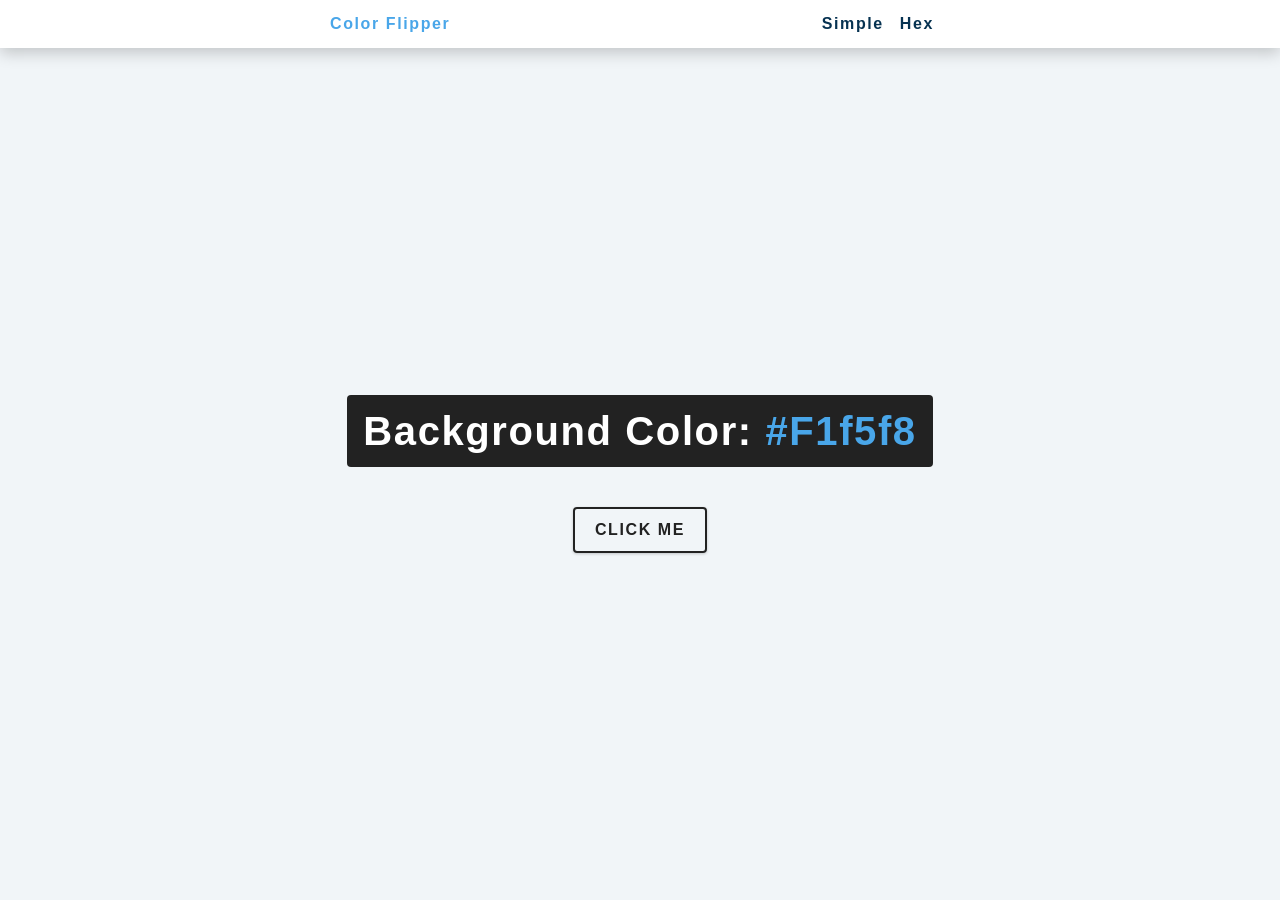
<file: 01-color-flipper/setup/index.html>
<!DOCTYPE html>
<html lang="en">
  <head>
    <meta charset="UTF-8" />
    <meta name="viewport" content="width=device-width, initial-scale=1.0" />
    <title>Color Flipper || Simple</title>

    <!-- styles -->
    <link rel="stylesheet" href="styles.css" />
  </head>
  <body>
    <nav>
      <div class="nav-center">
        <h4>Color Flipper</h4>
        <ul class="nav-links">
          <li>
            <a href="index.html">simple</a>
          </li>
          <li>
            <a href="hex.html">hex</a>
          </li>
        </ul>
      </div>
    </nav>
    <main>
      <div class="container">
        <h2 class="">background color: <span class="color">#f1f5f8</span></h2>
        <button class="btn btn-hero" id="btn">
          Click me
        </button>
      </div>
    </main>
    <!-- javascript -->
    <script src="app.js"></script>
  </body>
</html>
</file>
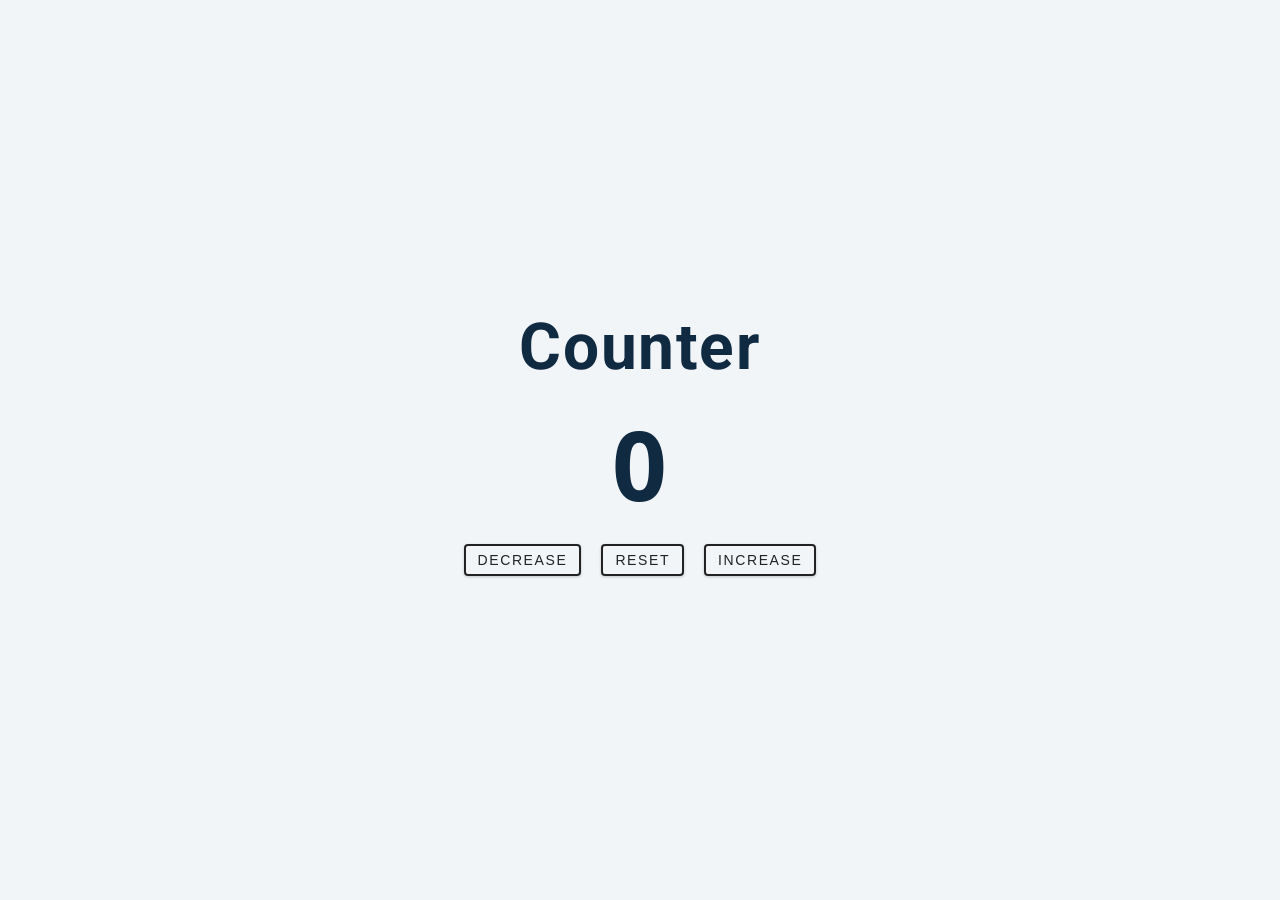
<file: 02-counter/setup/index.html>
<!DOCTYPE html>
<html lang="en">
  <head>
    <meta charset="UTF-8" />
    <meta name="viewport" content="width=device-width, initial-scale=1.0" />
    <title>Counter</title>

    <!-- styles -->
    <link rel="stylesheet" href="styles.css" />
  </head>
  <body>
    <main>
      <div class="container">
        <h1>counter</h1>
        <span id="value">0</span>
        <div class="button-container">
          <button class="btn decrease">Decrease</button>
          <button class="btn reset">Reset</button>
          <button class="btn increase">Increase</button>
        </div>
      </div>
    </main>
    <!-- javascript -->
    <script src="app.js"></script>
  </body>
</html>
</file>
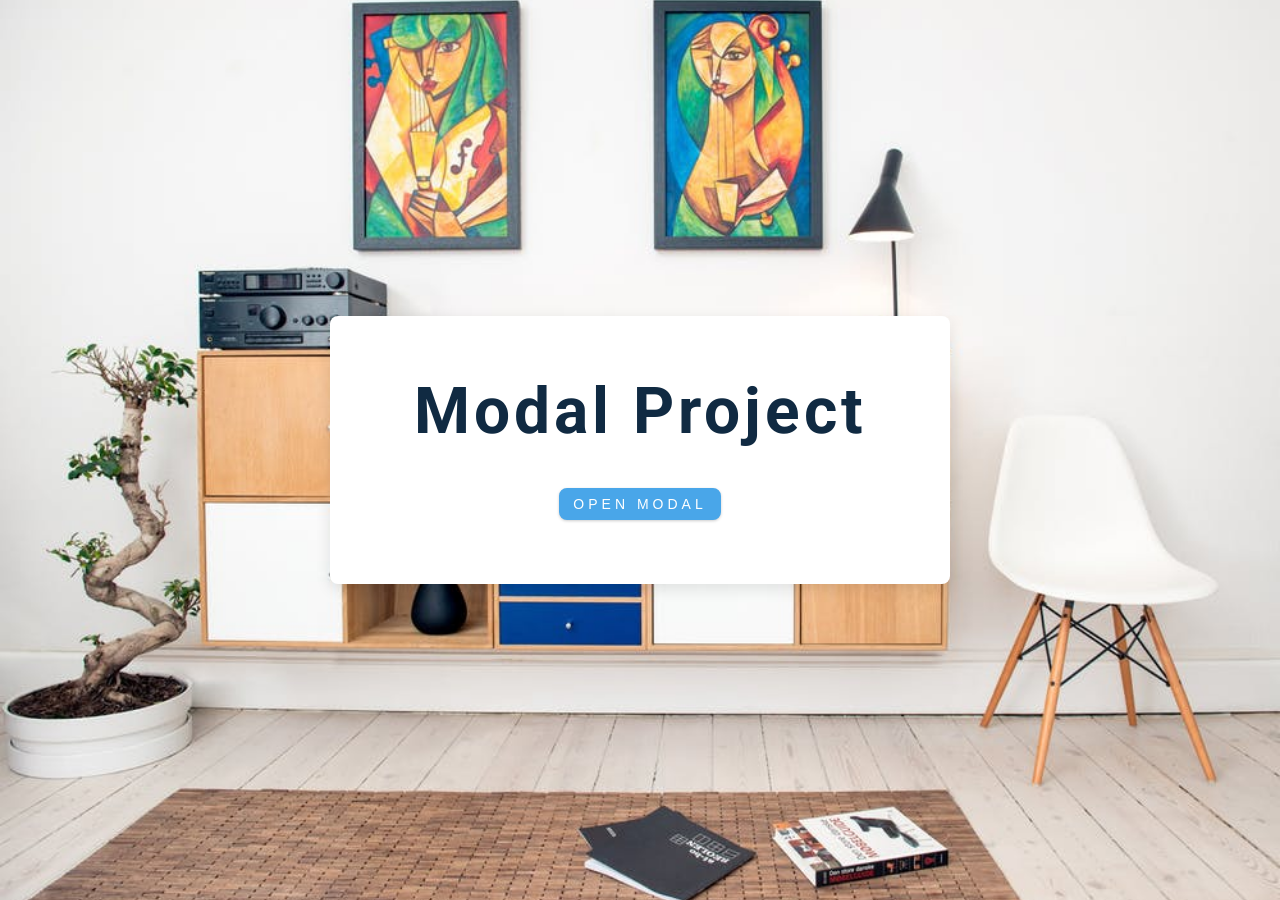
<file: 06-modal/setup/index.html>
<!DOCTYPE html>
<html lang="en">
  <head>
    <meta charset="UTF-8" />
    <meta name="viewport" content="width=device-width, initial-scale=1.0" />
    <title>Modal</title>
    <!-- font-awesome -->
    <link
      rel="stylesheet"
      href="https://cdnjs.cloudflare.com/ajax/libs/font-awesome/5.14.0/css/all.min.css"
    />
    <!-- styles -->
    <link rel="stylesheet" href="styles.css" />
  </head>
  <body>
    <!-- hero-->
     <header class="hero">
      <div class="banner">
        <h1>Modal Project</h1>
        <button class="btn modal-btn">
          open modal
        </button>
      </div>
     </header>
     <!-- end of header-->
      <!-- modal-->
        <div class="modal-overlay">
          <div class="modal-container">
            <h3>Modal Content</h3>
            <button class="close-btn">
              <i class="fas fa-times"></i>
            </button>
          </div>
        </div>
      <!-- end of modal -->
    <!-- javascript -->
    <script src="app.js"></script>
  </body>
</html>
</file>
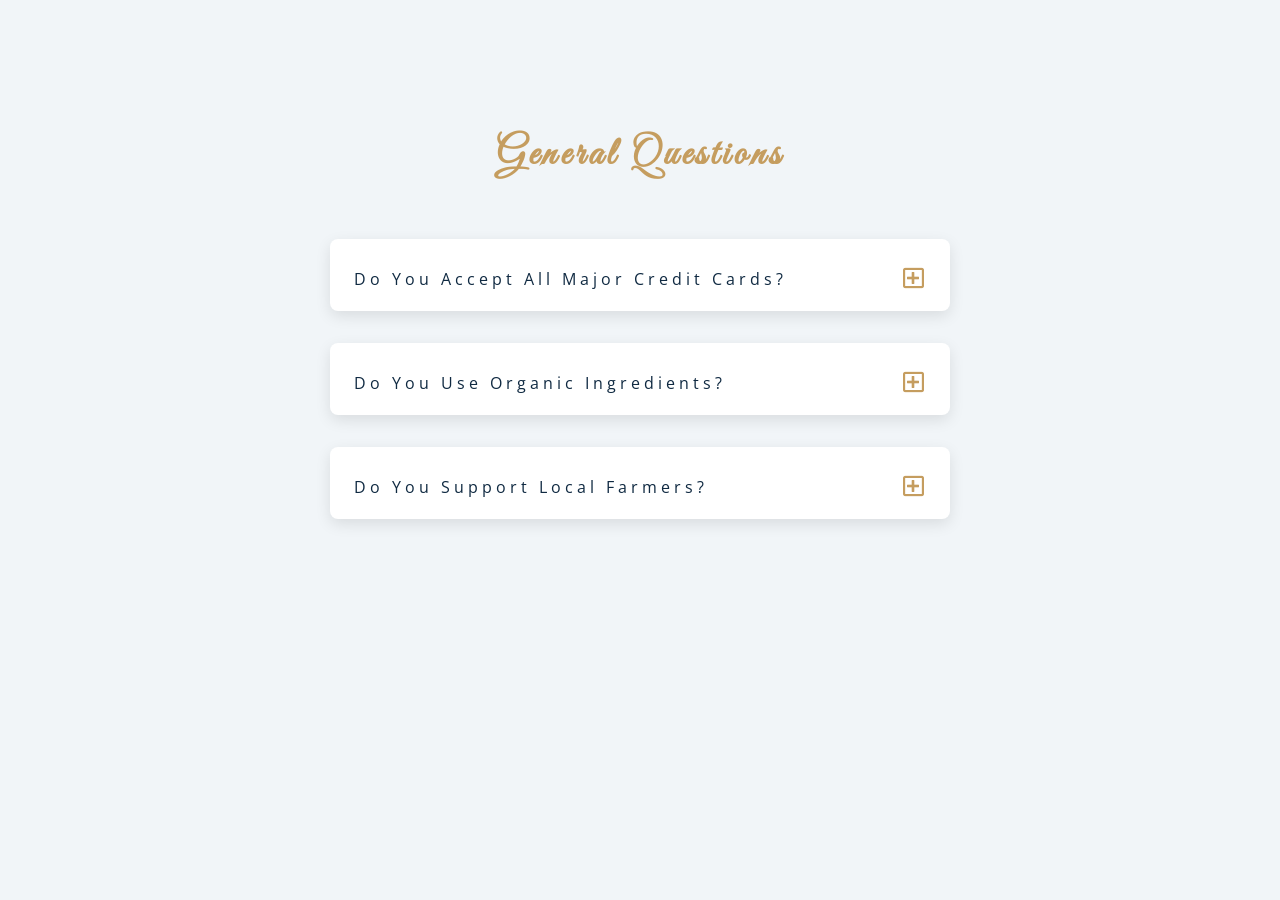
<file: 07-questions/setup/index.html>
<!DOCTYPE html>
<html lang="en">
  <head>
    <meta charset="UTF-8" />
    <meta name="viewport" content="width=device-width, initial-scale=1.0" />
    <title>Q & A</title>
    <!-- font-awesome -->
    <link
      rel="stylesheet"
      href="https://cdnjs.cloudflare.com/ajax/libs/font-awesome/5.14.0/css/all.min.css"
    />
    <!-- extra fonts -->
    <link
      href="https://fonts.googleapis.com/css?family=Great+Vibes&display=swap"
      rel="stylesheet"
    />
    <!-- styles -->
    <link rel="stylesheet" href="styles.css" />
  </head>
  <body>
    <section class="questions">
      <!-- title -->
       <div class="title">
        <h2>General Questions</h2>
       </div>
       <!-- Questions -->
        <div class="section-center">
          <!-- single question -->
           <article class="question">
            <div class="question-title">
              <p>Do you accept all major credit cards?</p>
              <button class="question-btn" type="button">
                <span class="plus-icon"><i class="far fa-plus-square"></i></span>
                <span class="minus-icon">
                  <i class="far fa-minus-square"></i>
                </span>
              </button>
            </div>
            <!-- question text -->
             <div class="question-text">
                <p>Lorem ipsum dolor sit amet consectetur adipisicing elit. Debitis asperiores, aut voluptas placeat expedita voluptates cupiditate minima amet adipisci aspernatur?</p>
             </div>
           </article>
           <!-- end single question -->
            <!-- single question -->
           <article class="question">
            <div class="question-title">
              <p>Do you use Organic Ingredients?</p>
              <button class="question-btn" type="button">
                <span class="plus-icon"><i class="far fa-plus-square"></i></span>
                <span class="minus-icon">
                  <i class="far fa-minus-square"></i>
                </span>
              </button>
            </div>
            <!-- question text -->
             <div class="question-text">
                <p>Lorem ipsum dolor sit amet consectetur adipisicing elit. Debitis asperiores, aut voluptas placeat expedita voluptates cupiditate minima amet adipisci aspernatur?</p>
             </div>
           </article>
           <!-- end single question -->
            <!-- single question -->
           <article class="question">
            <div class="question-title">
              <p>Do you support local farmers?</p>
              <button class="question-btn" type="button">
                <span class="plus-icon"><i class="far fa-plus-square"></i></span>
                <span class="minus-icon">
                  <i class="far fa-minus-square"></i>
                </span>
              </button>
            </div>
            <!-- question text -->
             <div class="question-text">
                <p>Lorem ipsum dolor sit amet consectetur adipisicing elit. Debitis asperiores, aut voluptas placeat expedita voluptates cupiditate minima amet adipisci aspernatur?</p>
             </div>
           </article>
           <!-- end single question -->
        </div>
    </section>
    <!-- javascript -->
    <script src="app.js"></script>
  </body>
</html>
</file>
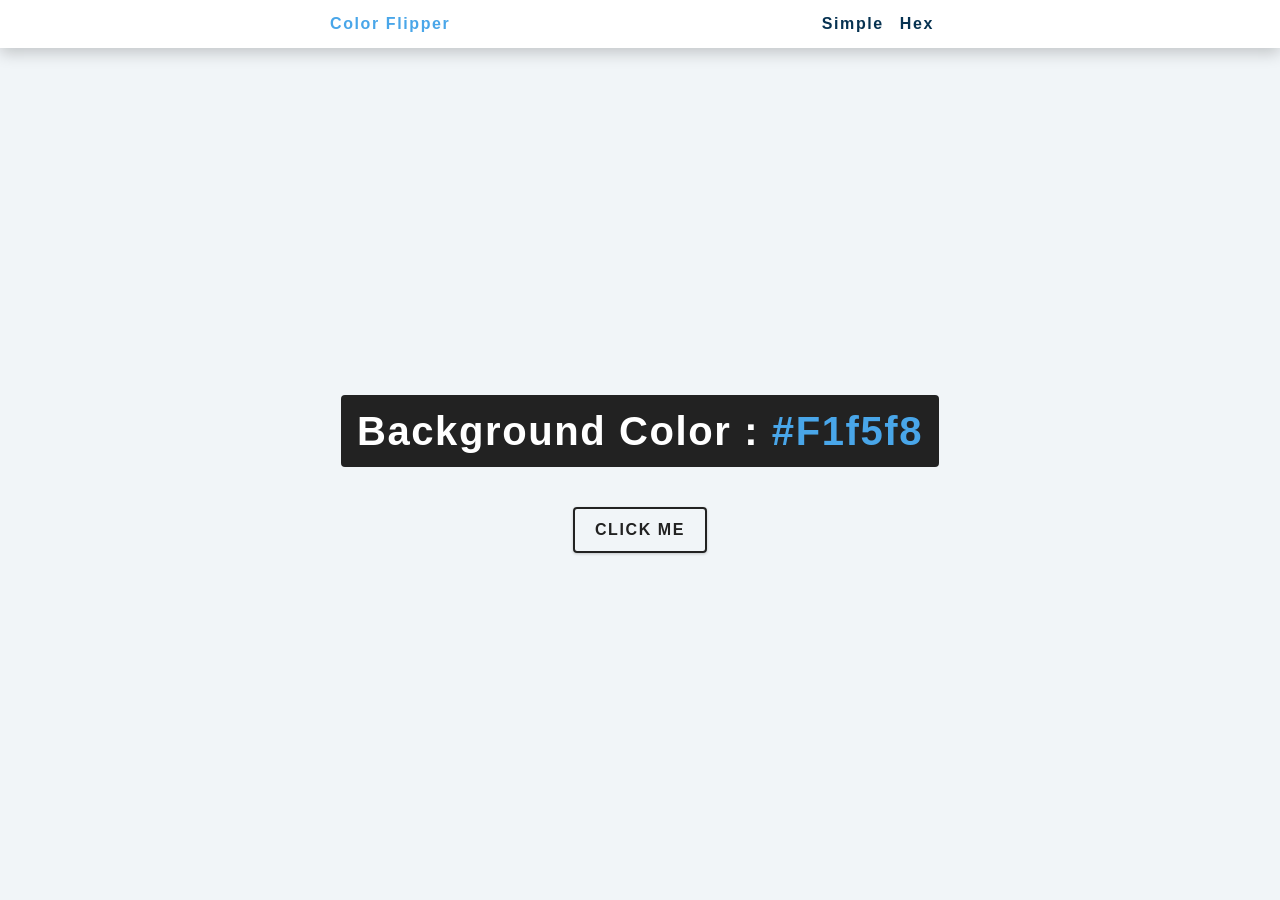
<file: 01-color-flipper/setup/hex.html>
<!DOCTYPE html>
<html lang="en">
  <head>
    <meta charset="UTF-8" />
    <meta name="viewport" content="width=device-width, initial-scale=1.0" />
    <title>
      Color Flipper || Simple
    </title>

    <!-- styles -->
    <link rel="stylesheet" href="styles.css" />
  </head>

  <body>
    <nav>
      <div class="nav-center">
        <h4>color flipper</h4>
        <ul class="nav-links">
          <li><a href="index.html">simple</a></li>
          <li><a href="hex.html">hex</a></li>
        </ul>
      </div>
    </nav>
    <main>
      <div class="container">
        <h2>background color : <span class="color">#f1f5f8</span></h2>
        <button class="btn btn-hero" id="btn">click me</button>
      </div>
    </main>
    <!-- javascript -->
    <script src="hex.js"></script>
  </body>
</html>
</file>
<file: 01-color-flipper/setup/styles.css>
/*
=============== 
Fonts
===============
*/
/* @import url("https://fonts.googleapis.com/css?family=Open+Sans|Roboto:400,700&display=swap"); */

/*
=============== 
Variables
===============
*/

:root {
  /* dark shades of primary color*/
  --clr-primary-1: hsl(205, 86%, 17%);
  --clr-primary-2: hsl(205, 77%, 27%);
  --clr-primary-3: hsl(205, 72%, 37%);
  --clr-primary-4: hsl(205, 63%, 48%);
  /* primary/main color */
  --clr-primary-5: hsl(205, 78%, 60%);
  /* lighter shades of primary color */
  --clr-primary-6: hsl(205, 89%, 70%);
  --clr-primary-7: hsl(205, 90%, 76%);
  --clr-primary-8: hsl(205, 86%, 81%);
  --clr-primary-9: hsl(205, 90%, 88%);
  --clr-primary-10: hsl(205, 100%, 96%);
  /* darkest grey - used for headings */
  --clr-grey-1: hsl(209, 61%, 16%);
  --clr-grey-2: hsl(211, 39%, 23%);
  --clr-grey-3: hsl(209, 34%, 30%);
  --clr-grey-4: hsl(209, 28%, 39%);
  /* grey used for paragraphs */
  --clr-grey-5: hsl(210, 22%, 49%);
  --clr-grey-6: hsl(209, 23%, 60%);
  --clr-grey-7: hsl(211, 27%, 70%);
  --clr-grey-8: hsl(210, 31%, 80%);
  --clr-grey-9: hsl(212, 33%, 89%);
  --clr-grey-10: hsl(210, 36%, 96%);
  --clr-white: #fff;
  --clr-red-dark: hsl(360, 67%, 44%);
  --clr-red-light: hsl(360, 71%, 66%);
  --clr-green-dark: hsl(125, 67%, 44%);
  --clr-green-light: hsl(125, 71%, 66%);
  --clr-black: #222;
  --ff-primary: "Roboto", sans-serif;
  --ff-secondary: "Open Sans", sans-serif;
  --transition: all 0.3s linear;
  --spacing: 0.1rem;
  --radius: 0.25rem;
  --light-shadow: 0 5px 15px rgba(0, 0, 0, 0.1);
  --dark-shadow: 0 5px 15px rgba(0, 0, 0, 0.2);
  --max-width: 1170px;
  --fixed-width: 620px;
}
/*
=============== 
Global Styles
===============
*/

*,
::after,
::before {
  margin: 0;
  padding: 0;
  box-sizing: border-box;
}
body {
  font-family: var(--ff-secondary);
  background: var(--clr-grey-10);
  color: var(--clr-grey-1);
  line-height: 1.5;
  font-size: 0.875rem;
}
ul {
  list-style-type: none;
}
a {
  text-decoration: none;
}
h1,
h2,
h3,
h4 {
  letter-spacing: var(--spacing);
  text-transform: capitalize;
  line-height: 1.25;
  margin-bottom: 0.75rem;
  font-family: var(--ff-primary);
}
h1 {
  font-size: 3rem;
}
h2 {
  font-size: 2rem;
}
h3 {
  font-size: 1.25rem;
}
h4 {
  font-size: 0.875rem;
}
p {
  margin-bottom: 1.25rem;
  color: var(--clr-grey-5);
}
@media screen and (min-width: 800px) {
  h1 {
    font-size: 4rem;
  }
  h2 {
    font-size: 2.5rem;
  }
  h3 {
    font-size: 1.75rem;
  }
  h4 {
    font-size: 1rem;
  }
  body {
    font-size: 1rem;
  }
  h1,
  h2,
  h3,
  h4 {
    line-height: 1;
  }
}
/*  global classes */

/* section */
.section {
  padding: 5rem 0;
}

.section-center {
  width: 90vw;
  margin: 0 auto;
  max-width: 1170px;
}
@media screen and (min-width: 992px) {
  .section-center {
    width: 95vw;
  }
}
main {
  min-height: 100vh;
  display: grid;
  place-items: center;
}

/*
=============== 
Nav
===============
*/
nav {
  background: var(--clr-white);
  height: 3rem;
  display: grid;
  align-items: center;
  box-shadow: var(--dark-shadow);
}
.nav-center {
  width: 90vw;
  max-width: var(--fixed-width);
  margin: 0 auto;
  display: flex;
  align-items: center;
  justify-content: space-between;
}
.nav-center h4 {
  margin-bottom: 0;
  color: var(--clr-primary-5);
}
.nav-links {
  display: flex;
}
nav a {
  text-transform: capitalize;
  font-weight: 700;
  font-size: 1rem;
  color: var(--clr-primary-1);
  letter-spacing: var(--spacing);
  margin-right: 1rem;
}
nav a:hover {
  color: var(--clr-primary-5);
}
/*
=============== 
Container
===============
*/
main {
  min-height: calc(100vh - 3rem);
  display: grid;
  place-items: center;
}
.container {
  text-align: center;
}
.container h2 {
  background: var(--clr-black);
  color: var(--clr-white);
  padding: 1rem;
  border-radius: var(--radius);
  margin-bottom: 2.5rem;
}
.color {
  color: var(--clr-primary-5);
}
.btn-hero {
  font-family: var(--ff-primary);
  text-transform: uppercase;
  background: transparent;
  color: var(--clr-black);
  letter-spacing: var(--spacing);
  display: inline-block;
  font-weight: 700;
  transition: var(--transition);
  border: 2px solid var(--clr-black);
  cursor: pointer;
  box-shadow: 0 1px 3px rgba(0, 0, 0, 0.2);
  border-radius: var(--radius);
  font-size: 1rem;
  padding: 0.75rem 1.25rem;
}
.btn-hero:hover {
  color: var(--clr-white);
  background: var(--clr-black);
}

/*
=============== 
Fonts
===============
*/
/* @import url("https://fonts.googleapis.com/css?family=Open+Sans|Roboto:400,700&display=swap"); */

/*
=============== 
Variables
===============
*/

:root {
  /* dark shades of primary color*/
  --clr-primary-1: hsl(205, 86%, 17%);
  --clr-primary-2: hsl(205, 77%, 27%);
  --clr-primary-3: hsl(205, 72%, 37%);
  --clr-primary-4: hsl(205, 63%, 48%);
  /* primary/main color */
  --clr-primary-5: hsl(205, 78%, 60%);
  /* lighter shades of primary color */
  --clr-primary-6: hsl(205, 89%, 70%);
  --clr-primary-7: hsl(205, 90%, 76%);
  --clr-primary-8: hsl(205, 86%, 81%);
  --clr-primary-9: hsl(205, 90%, 88%);
  --clr-primary-10: hsl(205, 100%, 96%);
  /* darkest grey - used for headings */
  --clr-grey-1: hsl(209, 61%, 16%);
  --clr-grey-2: hsl(211, 39%, 23%);
  --clr-grey-3: hsl(209, 34%, 30%);
  --clr-grey-4: hsl(209, 28%, 39%);
  /* grey used for paragraphs */
  --clr-grey-5: hsl(210, 22%, 49%);
  --clr-grey-6: hsl(209, 23%, 60%);
  --clr-grey-7: hsl(211, 27%, 70%);
  --clr-grey-8: hsl(210, 31%, 80%);
  --clr-grey-9: hsl(212, 33%, 89%);
  --clr-grey-10: hsl(210, 36%, 96%);
  --clr-white: #fff;
  --clr-red-dark: hsl(360, 67%, 44%);
  --clr-red-light: hsl(360, 71%, 66%);
  --clr-green-dark: hsl(125, 67%, 44%);
  --clr-green-light: hsl(125, 71%, 66%);
  --clr-black: #222;
  --ff-primary: "Roboto", sans-serif;
  --ff-secondary: "Open Sans", sans-serif;
  --transition: all 0.3s linear;
  --spacing: 0.1rem;
  --radius: 0.25rem;
  --light-shadow: 0 5px 15px rgba(0, 0, 0, 0.1);
  --dark-shadow: 0 5px 15px rgba(0, 0, 0, 0.2);
  --max-width: 1170px;
  --fixed-width: 620px;
}
/*
=============== 
Global Styles
===============
*/

*,
::after,
::before {
  margin: 0;
  padding: 0;
  box-sizing: border-box;
}
body {
  font-family: var(--ff-secondary);
  background: var(--clr-grey-10);
  color: var(--clr-grey-1);
  line-height: 1.5;
  font-size: 0.875rem;
}
ul {
  list-style-type: none;
}
a {
  text-decoration: none;
}
h1,
h2,
h3,
h4 {
  letter-spacing: var(--spacing);
  text-transform: capitalize;
  line-height: 1.25;
  margin-bottom: 0.75rem;
  font-family: var(--ff-primary);
}
h1 {
  font-size: 3rem;
}
h2 {
  font-size: 2rem;
}
h3 {
  font-size: 1.25rem;
}
h4 {
  font-size: 0.875rem;
}
p {
  margin-bottom: 1.25rem;
  color: var(--clr-grey-5);
}
@media screen and (min-width: 800px) {
  h1 {
    font-size: 4rem;
  }
  h2 {
    font-size: 2.5rem;
  }
  h3 {
    font-size: 1.75rem;
  }
  h4 {
    font-size: 1rem;
  }
  body {
    font-size: 1rem;
  }
  h1,
  h2,
  h3,
  h4 {
    line-height: 1;
  }
}
/*  global classes */

/* section */
.section {
  padding: 5rem 0;
}

.section-center {
  width: 90vw;
  margin: 0 auto;
  max-width: 1170px;
}
@media screen and (min-width: 992px) {
  .section-center {
    width: 95vw;
  }
}
main {
  min-height: 100vh;
  display: grid;
  place-items: center;
}

/*
=============== 
Nav
===============
*/
nav {
  background: var(--clr-white);
  height: 3rem;
  display: grid;
  align-items: center;
  box-shadow: var(--dark-shadow);
}
.nav-center {
  width: 90vw;
  max-width: var(--fixed-width);
  margin: 0 auto;
  display: flex;
  align-items: center;
  justify-content: space-between;
}
.nav-center h4 {
  margin-bottom: 0;
  color: var(--clr-primary-5);
}
.nav-links {
  display: flex;
}
nav a {
  text-transform: capitalize;
  font-weight: 700;
  font-size: 1rem;
  color: var(--clr-primary-1);
  letter-spacing: var(--spacing);
  margin-right: 1rem;
}
nav a:hover {
  color: var(--clr-primary-5);
}
/*
=============== 
Container
===============
*/
main {
  min-height: calc(100vh - 3rem);
  display: grid;
  place-items: center;
}
.container {
  text-align: center;
}
.container h2 {
  background: var(--clr-black);
  color: var(--clr-white);
  padding: 1rem;
  border-radius: var(--radius);
  margin-bottom: 2.5rem;
}
.color {
  color: var(--clr-primary-5);
}
.btn-hero {
  font-family: var(--ff-primary);
  text-transform: uppercase;
  background: transparent;
  color: var(--clr-black);
  letter-spacing: var(--spacing);
  display: inline-block;
  font-weight: 700;
  transition: var(--transition);
  border: 2px solid var(--clr-black);
  cursor: pointer;
  box-shadow: 0 1px 3px rgba(0, 0, 0, 0.2);
  border-radius: var(--radius);
  font-size: 1rem;
  padding: 0.75rem 1.25rem;
}
.btn-hero:hover {
  color: var(--clr-white);
  background: var(--clr-black);
}
</file>
<file: 02-counter/setup/styles.css>
/*
=============== 
Fonts
===============
*/
@import url("https://fonts.googleapis.com/css?family=Open+Sans|Roboto:400,700&display=swap");

/*
=============== 
Variables
===============
*/

:root {
  /* dark shades of primary color*/
  --clr-primary-1: hsl(205, 86%, 17%);
  --clr-primary-2: hsl(205, 77%, 27%);
  --clr-primary-3: hsl(205, 72%, 37%);
  --clr-primary-4: hsl(205, 63%, 48%);
  /* primary/main color */
  --clr-primary-5: hsl(205, 78%, 60%);
  /* lighter shades of primary color */
  --clr-primary-6: hsl(205, 89%, 70%);
  --clr-primary-7: hsl(205, 90%, 76%);
  --clr-primary-8: hsl(205, 86%, 81%);
  --clr-primary-9: hsl(205, 90%, 88%);
  --clr-primary-10: hsl(205, 100%, 96%);
  /* darkest grey - used for headings */
  --clr-grey-1: hsl(209, 61%, 16%);
  --clr-grey-2: hsl(211, 39%, 23%);
  --clr-grey-3: hsl(209, 34%, 30%);
  --clr-grey-4: hsl(209, 28%, 39%);
  /* grey used for paragraphs */
  --clr-grey-5: hsl(210, 22%, 49%);
  --clr-grey-6: hsl(209, 23%, 60%);
  --clr-grey-7: hsl(211, 27%, 70%);
  --clr-grey-8: hsl(210, 31%, 80%);
  --clr-grey-9: hsl(212, 33%, 89%);
  --clr-grey-10: hsl(210, 36%, 96%);
  --clr-white: #fff;
  --clr-red-dark: hsl(360, 67%, 44%);
  --clr-red-light: hsl(360, 71%, 66%);
  --clr-green-dark: hsl(125, 67%, 44%);
  --clr-green-light: hsl(125, 71%, 66%);
  --clr-black: #222;
  --ff-primary: "Roboto", sans-serif;
  --ff-secondary: "Open Sans", sans-serif;
  --transition: all 0.3s linear;
  --spacing: 0.1rem;
  --radius: 0.25rem;
  --light-shadow: 0 5px 15px rgba(0, 0, 0, 0.1);
  --dark-shadow: 0 5px 15px rgba(0, 0, 0, 0.2);
  --max-width: 1170px;
  --fixed-width: 620px;
}
/*
=============== 
Global Styles
===============
*/

*,
::after,
::before {
  margin: 0;
  padding: 0;
  box-sizing: border-box;
}
body {
  font-family: var(--ff-secondary);
  background: var(--clr-grey-10);
  color: var(--clr-grey-1);
  line-height: 1.5;
  font-size: 0.875rem;
}
ul {
  list-style-type: none;
}
a {
  text-decoration: none;
}
h1,
h2,
h3,
h4 {
  letter-spacing: var(--spacing);
  text-transform: capitalize;
  line-height: 1.25;
  margin-bottom: 0.75rem;
  font-family: var(--ff-primary);
}
h1 {
  font-size: 3rem;
}
h2 {
  font-size: 2rem;
}
h3 {
  font-size: 1.25rem;
}
h4 {
  font-size: 0.875rem;
}
p {
  margin-bottom: 1.25rem;
  color: var(--clr-grey-5);
}
@media screen and (min-width: 800px) {
  h1 {
    font-size: 4rem;
  }
  h2 {
    font-size: 2.5rem;
  }
  h3 {
    font-size: 1.75rem;
  }
  h4 {
    font-size: 1rem;
  }
  body {
    font-size: 1rem;
  }
  h1,
  h2,
  h3,
  h4 {
    line-height: 1;
  }
}
/*  global classes */

/* section */
.section {
  padding: 5rem 0;
}

.section-center {
  width: 90vw;
  margin: 0 auto;
  max-width: 1170px;
}
@media screen and (min-width: 992px) {
  .section-center {
    width: 95vw;
  }
}
main {
  min-height: 100vh;
  display: grid;
  place-items: center;
}

/*
=============== 
Counter
===============
*/

main {
  min-height: 100vh;
  display: grid;
  place-items: center;
}
.container {
  text-align: center;
}
#value {
  font-size: 6rem;
  font-weight: bold;
}
.btn {
  text-transform: uppercase;
  background: transparent;
  color: var(--clr-black);
  padding: 0.375rem 0.75rem;
  letter-spacing: var(--spacing);
  display: inline-block;
  transition: var(--transition);
  font-size: 0.875rem;
  border: 2px solid var(--clr-black);
  cursor: pointer;
  box-shadow: 0 1px 3px rgba(0, 0, 0, 0.2);
  border-radius: var(--radius);
  margin: 0.5rem;
}
.btn:hover {
  color: var(--clr-white);
  background: var(--clr-black);
}
</file>
<file: 06-modal/setup/styles.css>
/*
=============== 
Fonts
===============
*/
@import url("https://fonts.googleapis.com/css?family=Open+Sans|Roboto:400,700&display=swap");

/*
=============== 
Variables
===============
*/

:root {
  /* dark shades of primary color*/
  --clr-primary-1: hsl(205, 86%, 17%);
  --clr-primary-2: hsl(205, 77%, 27%);
  --clr-primary-3: hsl(205, 72%, 37%);
  --clr-primary-4: hsl(205, 63%, 48%);
  /* primary/main color */
  --clr-primary-5: #49a6e9;
  /* --clr-primary-5: rgb(73, 166, 233); */
  /* lighter shades of primary color */
  --clr-primary-6: hsl(205, 89%, 70%);
  --clr-primary-7: hsl(205, 90%, 76%);
  --clr-primary-8: hsl(205, 86%, 81%);
  --clr-primary-9: hsl(205, 90%, 88%);
  --clr-primary-10: hsl(205, 100%, 96%);
  /* darkest grey - used for headings */
  --clr-grey-1: hsl(209, 61%, 16%);
  --clr-grey-2: hsl(211, 39%, 23%);
  --clr-grey-3: hsl(209, 34%, 30%);
  --clr-grey-4: hsl(209, 28%, 39%);
  /* grey used for paragraphs */
  --clr-grey-5: hsl(210, 22%, 49%);
  --clr-grey-6: hsl(209, 23%, 60%);
  --clr-grey-7: hsl(211, 27%, 70%);
  --clr-grey-8: hsl(210, 31%, 80%);
  --clr-grey-9: hsl(212, 33%, 89%);
  --clr-grey-10: hsl(210, 36%, 96%);
  --clr-white: #fff;
  --clr-red-dark: hsl(360, 67%, 44%);
  --clr-red-light: hsl(360, 71%, 66%);
  --clr-green-dark: hsl(125, 67%, 44%);
  --clr-green-light: hsl(125, 71%, 66%);
  --clr-black: #222;
  --ff-primary: "Roboto", sans-serif;
  --ff-secondary: "Open Sans", sans-serif;
  --transition: all 0.3s linear;
  --spacing: 0.25rem;
  --radius: 0.5rem;
  --light-shadow: 0 5px 15px rgba(0, 0, 0, 0.1);
  --dark-shadow: 0 5px 15px rgba(0, 0, 0, 0.2);
  --max-width: 1170px;
  --fixed-width: 620px;
}
/*
=============== 
Global Styles
===============
*/

*,
::after,
::before {
  margin: 0;
  padding: 0;
  box-sizing: border-box;
}
body {
  font-family: var(--ff-secondary);
  background: var(--clr-grey-10);
  color: var(--clr-grey-1);
  line-height: 1.5;
  font-size: 0.875rem;
}
ul {
  list-style-type: none;
}
a {
  text-decoration: none;
}
img:not(.logo) {
  width: 100%;
}
img {
  display: block;
}

h1,
h2,
h3,
h4 {
  letter-spacing: var(--spacing);
  text-transform: capitalize;
  line-height: 1.25;
  margin-bottom: 0.75rem;
  font-family: var(--ff-primary);
}
h1 {
  font-size: 3rem;
}
h2 {
  font-size: 2rem;
}
h3 {
  font-size: 1.25rem;
}
h4 {
  font-size: 0.875rem;
}
p {
  margin-bottom: 1.25rem;
  color: var(--clr-grey-5);
}
@media screen and (min-width: 800px) {
  h1 {
    font-size: 4rem;
  }
  h2 {
    font-size: 2.5rem;
  }
  h3 {
    font-size: 1.75rem;
  }
  h4 {
    font-size: 1rem;
  }
  body {
    font-size: 1rem;
  }
  h1,
  h2,
  h3,
  h4 {
    line-height: 1;
  }
}
/*  global classes */

.btn {
  text-transform: uppercase;
  background: transparent;
  color: var(--clr-black);
  padding: 0.375rem 0.75rem;
  letter-spacing: var(--spacing);
  display: inline-block;
  transition: var(--transition);
  font-size: 0.875rem;
  border: 2px solid var(--clr-black);
  cursor: pointer;
  box-shadow: 0 1px 3px rgba(0, 0, 0, 0.2);
  border-radius: var(--radius);
}
.btn:hover {
  color: var(--clr-white);
  background: var(--clr-black);
}
/* section */
.section {
  padding: 5rem 0;
}

.section-center {
  width: 90vw;
  margin: 0 auto;
  max-width: 1170px;
}
@media screen and (min-width: 992px) {
  .section-center {
    width: 95vw;
  }
}
main {
  min-height: 100vh;
  display: grid;
  place-items: center;
}
/*
=============== 
Modal
===============
*/
.hero {
  min-height: 100vh;
  background: url("./hero.jpeg") center/cover no-repeat;
  display: grid;
  place-items: center;
}
.banner {
  background: var(--clr-white);
  padding: 4rem 0;
  border-radius: var(--radius);
  box-shadow: var(--light-shadow);
  text-align: center;
  width: 90vw;
  max-width: var(--fixed-width);
}
.modal-btn {
  margin-top: 2rem;
  background: var(--clr-primary-5);
  border-color: var(--clr-primary-5);
  color: var(--clr-white);
}
.modal-btn:hover {
  background: transparent;
  color: var(--clr-primary-5);
}
.modal-overlay {
  position: fixed;
  top: 0;
  left: 0;
  width: 100%;
  height: 100%;
  background: rgba(73, 166, 233, 0.5);
  display: grid;
  place-items: center;
  transition: var(--transition);
  visibility: hidden;
  z-index: -10;
}
/* OPEN/CLOSE MODAL */
.open-modal {
  visibility: visible;
  z-index: 10;
}
.modal-container {
  background: var(--clr-white);
  border-radius: var(--radius);
  width: 90vw;
  height: 30vh;
  max-width: var(--fixed-width);
  text-align: center;
  display: grid;
  place-items: center;
  position: relative;
}
.close-btn {
  position: absolute;
  top: 1rem;
  right: 1rem;
  font-size: 2rem;
  background: transparent;
  border-color: transparent;
  color: var(--clr-red-dark);
  cursor: pointer;
  transition: var(--transition);
}
.close-btn:hover {
  color: var(--clr-red-light);
  transform: scale(1.3);
}
</file>
<file: 07-questions/setup/styles.css>
/*
=============== 
Fonts
===============
*/
@import url("https://fonts.googleapis.com/css?family=Open+Sans|Roboto:400,700&display=swap");

/*
=============== 
Variables
===============
*/

:root {
  /* dark shades of primary color*/
  --clr-primary-1: hsl(205, 86%, 17%);
  --clr-primary-2: hsl(205, 77%, 27%);
  --clr-primary-3: hsl(205, 72%, 37%);
  --clr-primary-4: hsl(205, 63%, 48%);
  /* primary/main color */
  --clr-primary-5: #49a6e9;
  /* lighter shades of primary color */
  --clr-primary-6: hsl(205, 89%, 70%);
  --clr-primary-7: hsl(205, 90%, 76%);
  --clr-primary-8: hsl(205, 86%, 81%);
  --clr-primary-9: hsl(205, 90%, 88%);
  --clr-primary-10: hsl(205, 100%, 96%);
  /* darkest grey - used for headings */
  --clr-grey-1: hsl(209, 61%, 16%);
  --clr-grey-2: hsl(211, 39%, 23%);
  --clr-grey-3: hsl(209, 34%, 30%);
  --clr-grey-4: hsl(209, 28%, 39%);
  /* grey used for paragraphs */
  --clr-grey-5: hsl(210, 22%, 49%);
  --clr-grey-6: hsl(209, 23%, 60%);
  --clr-grey-7: hsl(211, 27%, 70%);
  --clr-grey-8: hsl(210, 31%, 80%);
  --clr-grey-9: hsl(212, 33%, 89%);
  --clr-grey-10: hsl(210, 36%, 96%);
  --clr-white: #fff;
  --clr-red-dark: hsl(360, 67%, 44%);
  --clr-red-light: hsl(360, 71%, 66%);
  --clr-green-dark: hsl(125, 67%, 44%);
  --clr-green-light: hsl(125, 71%, 66%);
  --clr-gold: #c59d5f;
  --clr-black: #222;
  --ff-primary: "Roboto", sans-serif;
  --ff-secondary: "Open Sans", sans-serif;
  --transition: all 0.3s linear;
  --spacing: 0.25rem;
  --radius: 0.5rem;
  --light-shadow: 0 5px 15px rgba(0, 0, 0, 0.1);
  --dark-shadow: 0 5px 15px rgba(0, 0, 0, 0.2);
  --max-width: 1170px;
  --fixed-width: 620px;
}
/*
=============== 
Global Styles
===============
*/

*,
::after,
::before {
  margin: 0;
  padding: 0;
  box-sizing: border-box;
}
body {
  font-family: var(--ff-secondary);
  background: var(--clr-grey-10);
  color: var(--clr-grey-1);
  line-height: 1.5;
  font-size: 0.875rem;
}
ul {
  list-style-type: none;
}
a {
  text-decoration: none;
}
img:not(.logo) {
  width: 100%;
}
img {
  display: block;
}

h1,
h2,
h3,
h4 {
  letter-spacing: var(--spacing);
  text-transform: capitalize;
  line-height: 1.25;
  margin-bottom: 0.75rem;
  font-family: var(--ff-primary);
}
h1 {
  font-size: 3rem;
}
h2 {
  font-size: 2rem;
}
h3 {
  font-size: 1.25rem;
}
h4 {
  font-size: 0.875rem;
}
p {
  margin-bottom: 1.25rem;
  color: var(--clr-grey-5);
}
@media screen and (min-width: 800px) {
  h1 {
    font-size: 4rem;
  }
  h2 {
    font-size: 2.5rem;
  }
  h3 {
    font-size: 1.75rem;
  }
  h4 {
    font-size: 1rem;
  }
  body {
    font-size: 1rem;
  }
  h1,
  h2,
  h3,
  h4 {
    line-height: 1;
  }
}
/*  global classes */

.btn {
  text-transform: uppercase;
  background: transparent;
  color: var(--clr-black);
  padding: 0.375rem 0.75rem;
  letter-spacing: var(--spacing);
  display: inline-block;
  transition: var(--transition);
  font-size: 0.875rem;
  border: 2px solid var(--clr-black);
  cursor: pointer;
  box-shadow: 0 1px 3px rgba(0, 0, 0, 0.2);
  border-radius: var(--radius);
}
.btn:hover {
  color: var(--clr-white);
  background: var(--clr-black);
}
/* section */
.section {
  padding: 5rem 0;
}

.section-center {
  width: 90vw;
  margin: 0 auto;
  max-width: 1170px;
}
@media screen and (min-width: 992px) {
  .section-center {
    width: 95vw;
  }
}
main {
  min-height: 100vh;
  display: grid;
  place-items: center;
}
/*
=============== 
Questions
===============
*/
.title {
  margin-top: 15vh;
  margin-bottom: 4rem;
}
.title h2 {
  color: var(--clr-gold);
  font-family: "Great Vibes", cursive;
  text-align: center;
}
.section-center {
  max-width: var(--fixed-width);
}
.question {
  background: var(--clr-white);
  border-radius: var(--radius);
  box-shadow: var(--light-shadow);
  padding: 1.5rem 1.5rem 0 1.5rem;
  margin-bottom: 2rem;
}
.question-title {
  display: flex;
  justify-content: space-between;
  align-items: center;
  text-transform: capitalize;
  padding-bottom: 1rem;
}
.question-title p {
  margin-bottom: 0;
  letter-spacing: var(--spacing);
  color: var(--clr-grey-1);
}
.question-btn {
  font-size: 1.5rem;
  background: transparent;
  border-color: transparent;
  cursor: pointer;
  color: var(--clr-gold);
  transition: var(--transition);
}
.question-btn:hover {
  transform: rotate(90deg);
}
.question-text {
  padding: 1rem 0 1.5rem 0;
  border-top: 1px solid rgba(0, 0, 0, 0.2);
}
.question-text p {
  margin-bottom: 0;
}
/* hide text */
.question-text {
  display: none;
}
.show-text .question-text {
  display: block;
}
.minus-icon {
  display: none;
}
.show-text .minus-icon {
  display: inline;
}
.show-text .plus-icon {
  display: none;
}
</file>
